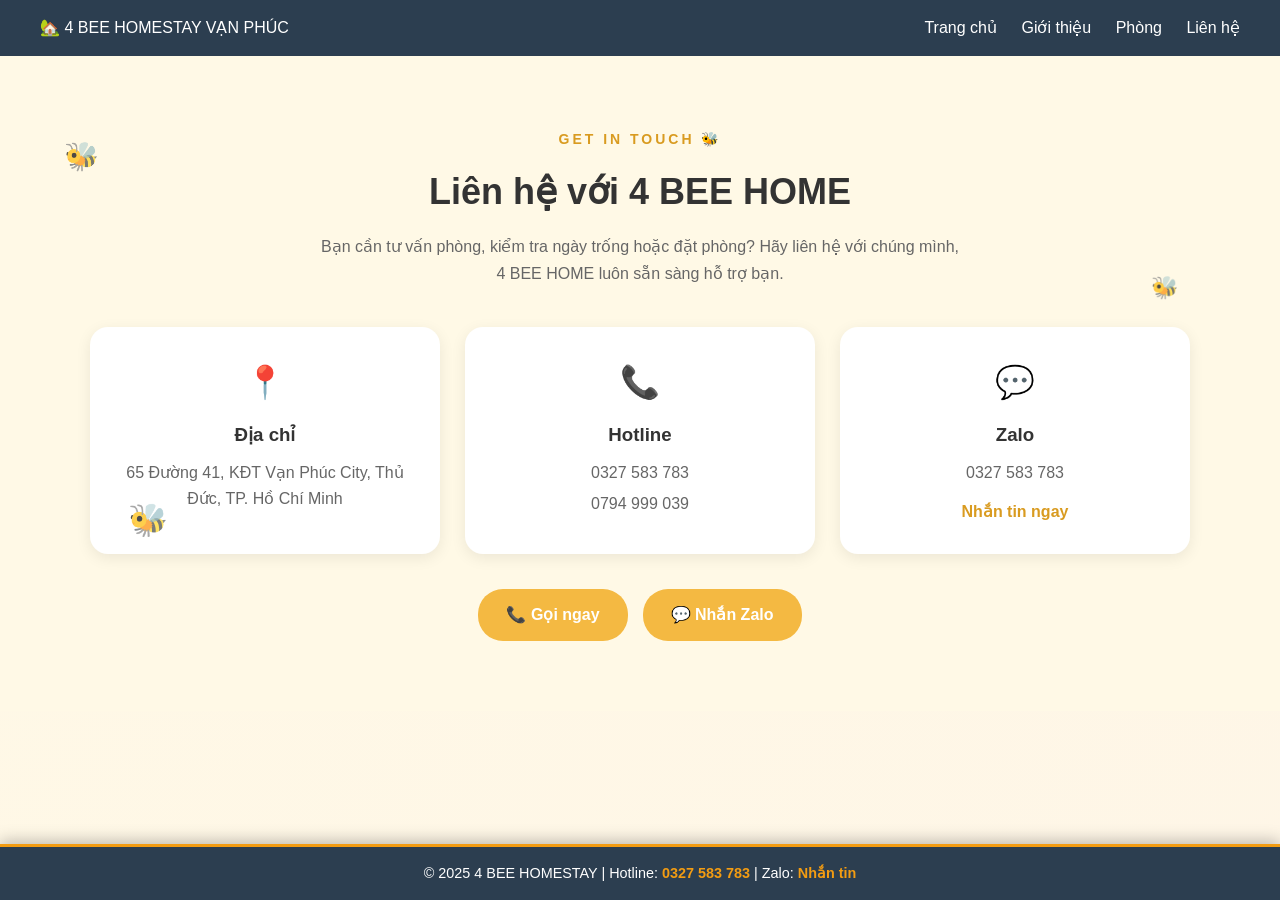
<file: lien_he.html>
<!DOCTYPE html>
<html lang="vi">
<head>
    <meta charset="UTF-8">
    <meta name="viewport" content="width=device-width, initial-scale=1.0">
    <title>Liên hệ - 4 BEE HOMESTAY</title>
    <link rel="stylesheet" href="css/style.css">
</head>
<body>

    <!-- 🐝 ONG BAY LƠ LỬNG -->
    <div class="floating-bee">🐝</div>
    <div class="floating-bee">🐝</div>
    <div class="floating-bee">🐝</div>

    <!-- Header -->
    <header>
        <div class="logo">🏡 4 BEE HOMESTAY VẠN PHÚC</div>
        <nav>
            <a href="index.html">Trang chủ</a>
            <a href="gioi_thieu.html">Giới thiệu</a>
            <a href="phong.html">Phòng</a>
            <a href="lien_he.html">Liên hệ</a>
        </nav>
    </header>

    <!-- PHẦN LIÊN HỆ -->
    <section class="contact-section" id="contact">
        <div class="contact-container">

            <div class="contact-title">
                <span>GET IN TOUCH 🐝</span>
                <h2>Liên hệ với 4 BEE HOME</h2>
                <p>
                    Bạn cần tư vấn phòng, kiểm tra ngày trống hoặc đặt phòng?
                    Hãy liên hệ với chúng mình, 4 BEE HOME luôn sẵn sàng hỗ trợ bạn.
                </p>
            </div>

            <div class="contact-info">

                <!-- Địa chỉ -->
                <div class="contact-box">
                    <div class="contact-icon">📍</div>
                    <h3>Địa chỉ</h3>
                    <p>65 Đường 41, KĐT Vạn Phúc City, Thủ Đức, TP. Hồ Chí Minh</p>
                </div>

                <!-- Hotline -->
                <div class="contact-box">
                    <div class="contact-icon">📞</div>
                    <h3>Hotline</h3>
                    <p>0327 583 783</p>
                    <p>0794 999 039</p>
                </div>

                <!-- Zalo -->
                <div class="contact-box">
                    <div class="contact-icon">💬</div>
                    <h3>Zalo</h3>
                    <p>0327 583 783</p>
                    <a href="https://zalo.me/0327583783" target="_blank">Nhắn tin ngay</a>
                </div>

            </div>

            <!-- Nút liên hệ -->
            <div class="contact-buttons">
                <a href="tel:0327583783" class="contact-btn">📞 Gọi ngay</a>
                <a href="https://zalo.me/0327583783" target="_blank" class="contact-btn">💬 Nhắn Zalo</a>
            </div>

        </div>
    </section>

    <!-- ✅ FOOTER CỐ ĐỊNH -->
    <footer>
        <p>© 2025 4 BEE HOMESTAY | Hotline: <a href="tel:0327583783" style="color: #f39c12; text-decoration: none; font-weight: bold;">0327 583 783</a> | Zalo: <a href="https://zalo.me/0327583783" target="_blank" style="color: #f39c12; text-decoration: none; font-weight: bold;">Nhắn tin</a></p>
    </footer>

</body>
</html>
</file>
<file: css/style.css>
* { margin: 0; padding: 0; box-sizing: border-box; }
body { 
    font-family: Arial, sans-serif; 
    line-height: 1.6;
    background: linear-gradient(-45deg, #fff9e6, #fdf2e3, #fef5e7, #fff9e6);
    background-size: 400% 400%;
    animation: gradientMove 15s ease infinite;
    padding-bottom: 70px;
}

/* Header */
header {
    display: flex;
    justify-content: space-between;
    align-items: center;
    padding: 15px 40px;
    background: #2c3e50;
    color: #fff;
    position: sticky;
    top: 0;
    z-index: 1000;
}
nav a {
    color: #fff;
    text-decoration: none;
    margin-left: 20px;
    transition: 0.3s;
}
nav a:hover { color: #f39c12; }

/* Banner */
.banner {
    height: 60vh;
    max-height: 500px;
    background: linear-gradient(rgba(0,0,0,0.4), rgba(0,0,0,0.4)), url('../images/banner.jpg') center/cover;
    color: #fff;
    display: flex;
    flex-direction: column;
    justify-content: center;
    align-items: center;
    text-align: center;
}
.banner h1 { font-size: 3rem; margin-bottom: 15px; }
.btn-datphong {
    background: #f39c12;
    color: #fff;
    padding: 12px 30px;
    text-decoration: none;
    border-radius: 30px;
    margin-top: 20px;
    font-weight: bold;
    transition: 0.3s;
}
.btn-datphong:hover { background: #e1e7c0; }

/* Intro (Trang chủ) */
.intro { padding: 60px 20px; text-align: center;  background: #e8f5e9; }

/* Rooms (Trang chủ) */
.rooms { padding: 60px 40px; background: #f1f8e9; }
.room-list {
    display: grid;
    grid-template-columns: repeat(auto-fit, minmax(280px, 1fr));
    gap: 30px;
    margin-top: 30px;
}
.room-card {
    background: rgb(253, 210, 207);
    border-radius: 10px;
    overflow: hidden;
    box-shadow: 0 4px 15px rgba(0,0,0,0.1);
    transition: 0.3s;
}
.room-card:hover { transform: translateY(-5px); }
.room-card img { width: 100%; height: 220px; object-fit: cover; }
.room-card h3, .room-card p { padding: 10px 20px; }
.btn {
    display: inline-block;
    margin: 10px 20px 20px;
    padding: 8px 20px;
    background: #2c3e50;
    color: white;
    text-decoration: none;
    border-radius: 5px;
    transition: 0.3s;
}
.btn:hover { background: #f39c12; }

/* ===== TRANG PHÒNG (phong.html) ===== */
.page-title {
    text-align: center;
    padding: 50px 20px;
    background: #f4f4f4;
}
.page-title h1 { font-size: 2.5rem; color: #2c3e50; margin-bottom: 10px; }

.rooms-page {
    max-width: 1100px;
    margin: 0 auto;
    padding: 40px 20px;
    display: flex;
    flex-direction: column;
    gap: 50px;
}

.room-detail-card {
    display: grid;
    grid-template-columns: 1fr 1fr;
    gap: 30px;
    background: #fff;
    border-radius: 12px;
    overflow: hidden;
    box-shadow: 0 5px 20px rgba(0,0,0,0.1);
    padding: 25px;
}

/* Thư viện ảnh (Gallery) */
.room-gallery {
    display: flex;
    flex-direction: column;
    gap: 12px;
}

.room-gallery .main-image {
    width: 100%;
    height: 350px;
    object-fit: cover;
    border-radius: 10px;
    transition: opacity 0.3s ease;
}

.thumbnail-list {
    display: grid;
    grid-template-columns: repeat(4, 1fr);
    gap: 8px;
}

.thumbnail-list img {
    width: 100%;
    height: 60px;
    object-fit: cover;
    border-radius: 6px;
    cursor: pointer;
    opacity: 0.6;
    transition: all 0.3s ease;
    border: 2px solid transparent;
}

.thumbnail-list img:hover {
    opacity: 1;
    transform: scale(1.05);
}

.thumbnail-list img.active {
    opacity: 1;
    border-color: #f39c12;
}

/* Thông tin phòng */
.room-info h2 {
    font-size: 1.8rem;
    color: #2c3e50;
    margin-bottom: 10px;
}

.room-info .price {
    font-size: 1.3rem;
    color: #f39c12;
    font-weight: bold;
    margin-bottom: 15px;
}

.room-info .desc {
    color: #666;
    line-height: 1.6;
    margin-bottom: 20px;
}

.room-info .amenities {
    list-style: none;
    padding: 0;
    margin-bottom: 25px;
    display: grid;
    grid-template-columns: 1fr 1fr;
    gap: 10px;
}

.room-info .amenities li {
    font-size: 0.95rem;
    color: #555;
}

.btn-book {
    display: inline-block;
    background: #2c3e50;
    color: #fff;
    padding: 12px 25px;
    text-decoration: none;
    border-radius: 5px;
    font-weight: bold;
    transition: background 0.3s;
}

.btn-book:hover { background: #f39c12; }

/* ===== BẢNG GIÁ ===== */
.price-table-wrapper {
    background: #fff;
    border-radius: 12px;
    padding: 30px;
    box-shadow: 0 5px 20px rgba(0,0,0,0.1);
}

.price-table-title {
    text-align: center;
    color: #2c3e50;
    font-size: 1.8rem;
    margin-bottom: 25px;
}

.price-table {
    width: 100%;
    border-collapse: collapse;
    margin-bottom: 25px;
}

.price-table thead {
    background: #2c3e50;
    color: #fff;
}

.price-table th,
.price-table td {
    padding: 15px;
    text-align: center;
    border-bottom: 1px solid #eee;
}

.price-table th {
    font-size: 1rem;
    font-weight: bold;
    text-transform: uppercase;
    letter-spacing: 0.5px;
}

.price-table tbody tr:hover {
    background: #fdf3e3;
    transition: background 0.3s;
}

.price-table tbody td {
    font-size: 1rem;
    color: #333;
}

.price-table tbody td:first-child {
    text-align: left;
    color: #2c3e50;
}

.price-table tbody td:nth-child(2) {
    color: #f39c12;
    font-weight: bold;
}

/* Ghi chú bảng giá */
.price-note {
    background: #fff9e6;
    border-left: 4px solid #f39c12;
    padding: 15px 20px;
    border-radius: 6px;
}

.price-note p {
    color: #2c3e50;
    margin-bottom: 8px;
}

.price-note ul {
    list-style: none;
    padding-left: 0;
}

.price-note ul li {
    color: #555;
    padding: 4px 0;
    font-size: 0.95rem;
}

/* Footer */
footer {
    background: #2c3e50;
    color: white;
    text-align: center;
    padding: 15px 20px;
    position: fixed;      /* 👈 Cố định */
    bottom: 0;            /* 👈 Dính xuống đáy */
    left: 0;              /* 👈 Căn trái */
    width: 100%;          /* 👈 Full chiều ngang */
    z-index: 999;         /* 👈 Nằm trên các phần khác */
    box-shadow: 0 -3px 15px rgba(0,0,0,0.25);
    border-top: 3px solid #f39c12;
    font-size: 0.9rem;
}
/* ===== Responsive (Điện thoại) ===== */
@media (max-width: 768px) {
    header {
        flex-direction: column;
        gap: 10px;
        padding: 15px;
    }
    .banner h1 { font-size: 2rem; }
    .room-detail-card {
        grid-template-columns: 1fr;
        padding: 15px;
    }
    .room-gallery .main-image {
        height: 250px;
    }
    .thumbnail-list img {
        height: 50px;
    }
    .room-info .amenities {
        grid-template-columns: 1fr;
    }
    .price-table-wrapper {
        padding: 15px;
        overflow-x: auto;
    }
    .price-table th,
    .price-table td {
        padding: 10px 8px;
        font-size: 0.85rem;
    }
    .price-table-title {
        font-size: 1.4rem;
    }
}
/* ====== CÂU CHECK-IN TỰ ĐỘNG ====== */
.auto-checkin {
    background-color: #F5B041;
    color: #5D4037;
    padding: 10px 25px;
    border-radius: 30px;
    font-size: 1.1rem;
    font-weight: bold;
    margin-bottom: 20px;
    box-shadow: 0 4px 10px rgba(0,0,0,0.2);
    border: 2px solid #fff;
    animation: popIn 0.8s ease-out;
}

@keyframes popIn {
    0% { opacity: 0; transform: scale(0.8); }
    100% { opacity: 1; transform: scale(1); }
}
/* ===== ONG BAY LƠ LỬNG ===== */
.floating-bee {
    position: fixed;
    font-size: 28px;
    z-index: 1;
    pointer-events: none;
    animation: floatBee 15s infinite ease-in-out;
    opacity: 0.7;
}

.floating-bee:nth-child(1) { top: 15%; left: 5%; animation-delay: 0s; }
.floating-bee:nth-child(2) { top: 30%; right: 8%; animation-delay: 2s; font-size: 22px; }
.floating-bee:nth-child(3) { top: 55%; left: 10%; animation-delay: 4s; font-size: 32px; }
.floating-bee:nth-child(4) { top: 75%; right: 12%; animation-delay: 1s; }
.floating-bee:nth-child(5) { top: 45%; right: 30%; animation-delay: 3s; font-size: 20px; }

@keyframes floatBee {
    0%   { transform: translate(0, 0) rotate(0deg); }
    25%  { transform: translate(30px, -40px) rotate(15deg); }
    50%  { transform: translate(-20px, -80px) rotate(-10deg); }
    75%  { transform: translate(40px, -30px) rotate(10deg); }
    100% { transform: translate(0, 0) rotate(0deg); }
}
/* ===== TRANG GIỚI THIỆU ===== */

/* Hero */
.about-hero {
    background: linear-gradient(rgba(44, 62, 80, 0.7), rgba(44, 62, 80, 0.7)),
                url('../images/banner.jpg') center/cover;
    color: #fff;
    text-align: center;
    padding: 100px 20px;
}
.about-hero h1 {
    font-size: 3rem;
    margin-bottom: 15px;
    text-shadow: 2px 2px 8px rgba(0,0,0,0.4);
}
.about-hero p {
    font-size: 1.2rem;
    font-style: italic;
    opacity: 0.95;
}

/* Câu chuyện */
.about-story {
    padding: 80px 20px;
    text-align: center;
}
.about-container {
    max-width: 800px;
    margin: 0 auto;
}
.about-container .subtitle {
    color: #f39c12;
    font-size: 0.9rem;
    letter-spacing: 3px;
    font-weight: bold;
}
.about-container h2 {
    font-size: 2.5rem;
    color: #2c3e50;
    margin: 15px 0 30px;
}
.about-container p {
    color: #555;
    font-size: 1.05rem;
    line-height: 1.9;
    margin-bottom: 20px;
}
.about-container .slogan {
    font-size: 1.3rem;
    color: #f39c12;
    margin-top: 30px;
    font-style: italic;
}

/* Điểm nổi bật */
.about-features {
    background: #fff9e6;
    padding: 80px 20px;
    text-align: center;
}
.about-features h2 {
    font-size: 2.2rem;
    color: #2c3e50;
    margin-bottom: 50px;
}
.feature-grid {
    display: grid;
    grid-template-columns: repeat(auto-fit, minmax(220px, 1fr));
    gap: 25px;
    max-width: 1100px;
    margin: 0 auto;
}
.feature-card {
    background: #fff;
    padding: 35px 25px;
    border-radius: 12px;
    box-shadow: 0 4px 15px rgba(0,0,0,0.08);
    transition: all 0.4s ease;
}
.feature-card:hover {
    transform: translateY(-10px);
    box-shadow: 0 15px 30px rgba(243, 156, 18, 0.25);
}
.feature-icon {
    font-size: 3rem;
    margin-bottom: 15px;
}
.feature-card h3 {
    color: #2c3e50;
    font-size: 1.2rem;
    margin-bottom: 12px;
}
.feature-card p {
    color: #666;
    font-size: 0.95rem;
    line-height: 1.6;
}

/* Tiện ích */
.about-amenities {
    padding: 80px 20px;
    text-align: center;
}
.about-amenities h2 {
    font-size: 2.2rem;
    color: #2c3e50;
    margin-bottom: 50px;
}
.amenities-grid {
    display: grid;
    grid-template-columns: repeat(auto-fit, minmax(150px, 1fr));
    gap: 20px;
    max-width: 900px;
    margin: 0 auto;
}
.amenity-item {
    background: #fdf2e3;
    padding: 25px 15px;
    border-radius: 10px;
    transition: all 0.3s ease;
}
.amenity-item:hover {
    background: #f39c12;
    transform: scale(1.05);
}
.amenity-item:hover p {
    color: #fff;
}
.amenity-item span {
    font-size: 2rem;
    display: block;
    margin-bottom: 8px;
}
.amenity-item p {
    color: #2c3e50;
    font-size: 0.9rem;
    font-weight: 500;
    transition: color 0.3s ease;
}

/* Vị trí */
.about-location {
    background: #fff9e6;
    padding: 80px 20px;
    text-align: center;
}
.about-location h2 {
    font-size: 2.2rem;
    color: #2c3e50;
    margin-bottom: 15px;
}
.location-address {
    color: #666;
    font-size: 1rem;
    margin-bottom: 30px;
}
.map-container {
    max-width: 1000px;
    margin: 0 auto;
    box-shadow: 0 8px 25px rgba(0,0,0,0.15);
    border-radius: 12px;
    overflow: hidden;
}

/* CTA */
.about-cta {
    background: linear-gradient(135deg, #2c3e50, #34495e);
    color: #fff;
    text-align: center;
    padding: 80px 20px;
}
.about-cta h2 {
    font-size: 2.2rem;
    margin-bottom: 15px;
}
.about-cta p {
    font-size: 1.1rem;
    margin-bottom: 30px;
    opacity: 0.9;
}

/* Responsive */
@media (max-width: 768px) {
    .about-hero h1 { font-size: 2rem; }
    .about-container h2 { font-size: 1.8rem; }
    .about-features h2,
    .about-amenities h2,
    .about-location h2,
    .about-cta h2 { font-size: 1.6rem; }
}
/* ===== TRANG LIÊN HỆ ===== */
.contact-section {
    padding: 70px 20px;
    background: #fff9e6;
}

.contact-container {
    max-width: 1100px;
    margin: auto;
    text-align: center;
}

.contact-title span {
    color: #d99b20;
    font-size: 14px;
    letter-spacing: 3px;
    font-weight: 600;
}

.contact-title h2 {
    font-size: 36px;
    margin: 12px 0;
    color: #333;
}

.contact-title p {
    max-width: 650px;
    margin: 0 auto 40px;
    color: #666;
    line-height: 1.7;
    font-size: 16px;
}

.contact-info {
    display: grid;
    grid-template-columns: repeat(3, 1fr);
    gap: 25px;
}

.contact-box {
    padding: 30px 20px;
    background: #fff;
    border-radius: 18px;
    transition: 0.3s;
    box-shadow: 0 4px 15px rgba(0,0,0,0.08);
}

.contact-box:hover {
    transform: translateY(-5px);
    box-shadow: 0 10px 25px rgba(243, 156, 18, 0.2);
}

.contact-icon {
    font-size: 32px;
    margin-bottom: 12px;
}

.contact-box h3 {
    margin-bottom: 10px;
    color: #333;
}

.contact-box p {
    color: #666;
    line-height: 1.6;
    margin: 5px 0;
}

.contact-box a {
    display: inline-block;
    margin-top: 8px;
    color: #d99b20;
    font-weight: 600;
    text-decoration: none;
}

.contact-buttons {
    margin-top: 35px;
    display: flex;
    justify-content: center;
    gap: 15px;
}

.contact-btn {
    padding: 13px 28px;
    background: #f4b942;
    color: white;
    text-decoration: none;
    border-radius: 25px;
    font-weight: 600;
    transition: 0.3s;
}

.contact-btn:hover {
    background: #d99b20;
    transform: translateY(-2px);
}

/* Responsive cho điện thoại */
@media (max-width: 768px) {
    .contact-info {
        grid-template-columns: 1fr;
    }
    .contact-title h2 {
        font-size: 28px;
    }
    .contact-buttons {
        flex-direction: column;
        align-items: center;
    }
    .contact-btn {
        width: 200px;
    }
}
</file>
